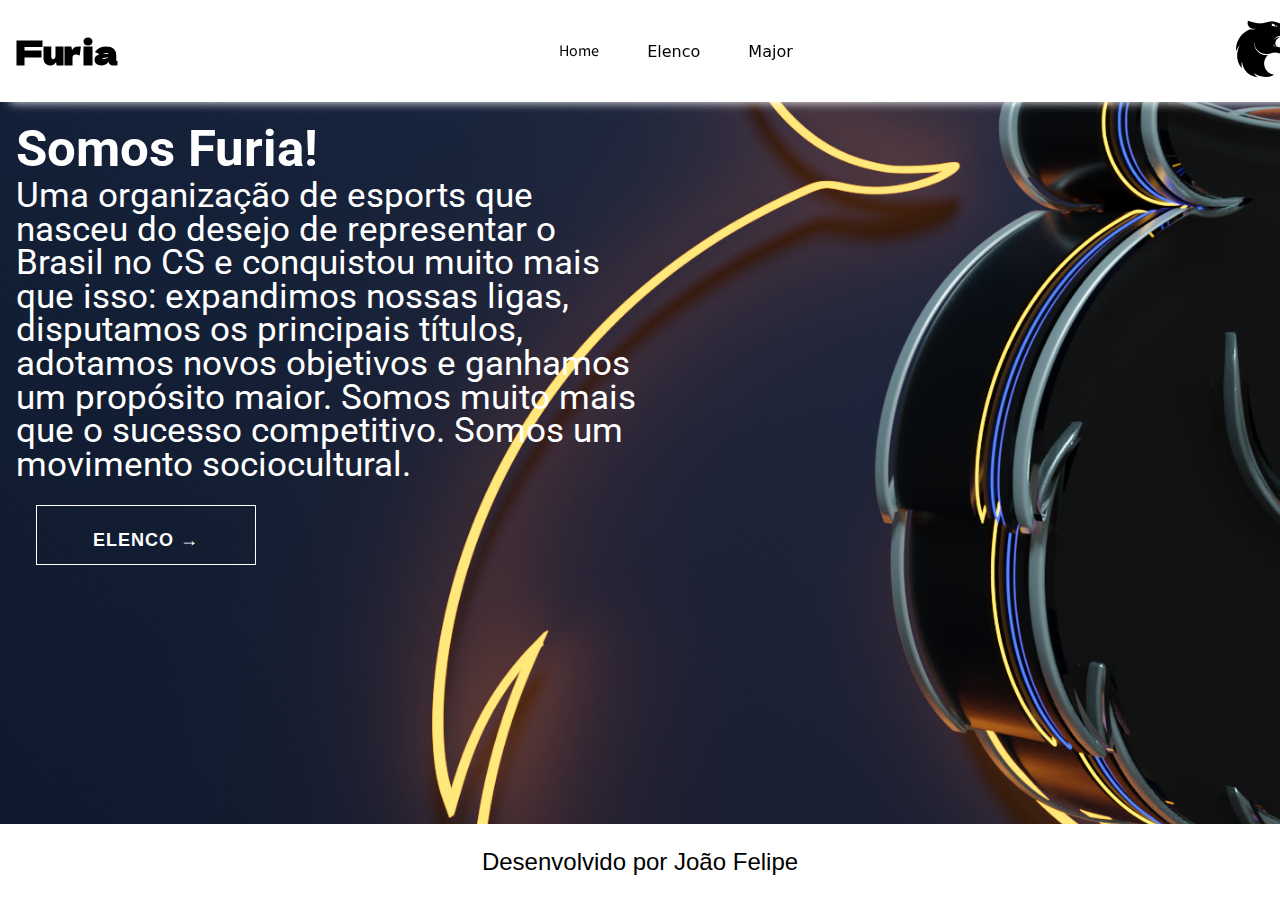
<file: Index.html>
<!DOCTYPE html>
<html lang="pt-br">
<head>
    <meta charset="UTF-8">
    <meta name="viewport" content="width=device-width, initial-scale=1.0">
    <title>Furia</title>
    <link rel="stylesheet" href="Styles/Style.css"/>
    <link rel="stylesheet" href="https://fonts.googleapis.com/css?family=Roboto:400,700&display=swap">
    <link rel="preconnect" href="https://fonts.gstatic.com">
    <link href="https://fonts.googleapis.com/css2?family=Dela+Gothic+One&display=swap" rel="stylesheet">
    <link rel="preconnect" href="https://fonts.googleapis.com">
    <link rel="preconnect" href="https://fonts.gstatic.com" crossorigin>
    <link href="https://fonts.googleapis.com/css2?family=Lato:ital,wght@1,900&display=swap" rel="stylesheet">
    <link rel="preconnect" href="https://fonts.googleapis.com">
    <link rel="preconnect" href="https://fonts.gstatic.com" crossorigin>
    <link href="https://fonts.googleapis.com/css2?family=Lato:ital,wght@1,900&family=Source+Sans+3:ital,wght@1,500;1,600&display=swap" rel="stylesheet">
    <link rel="icon" href="imgs/icon.png">
    <link rel="preconnect" href="https://fonts.googleapis.com">
    <link rel="preconnect" href="https://fonts.gstatic.com" crossorigin>
    <link href="https://fonts.googleapis.com/css2?family=Inter:wght@500&family=Roboto:ital,wght@1,900&display=swap" rel="stylesheet">
    <link rel="stylesheet" href="Fonts/DOCALLISME ON STREET.ttf">
   


</head>
<body>
    <style>
    body{
        background-image: url(imgs/Furialockscreen2.png);
        background-size: cover; 
        background-repeat: no-repeat;
        background-attachment: fixed;
    }
    </style>
   <div class="navbar">
     <div class="header-inner-content">
        <h1 class="logo">Furia</h1>
        <nav>
        <ul> 
            <li><a class="home" href="Index.html">Home</a></li>
            <li><a href="Elenco.html">Elenco</a></li>
            <li><a href="Major.html">Major</a></li>
          </ul>
         </nav>
         <div class="nav-icon-container">
            <a href="Index.html">
            <img src="imgs/logo-furia.png">
            </a>
         </div>
         </div>         
     </div>
   </div>

   <header>
     <div class="header-inner-content">
       <div class="header-bottom-side">
        <div class="header-bottom-side-left">
            <h2>Somos Furia!</h2>
            <p>Uma organização de esports que nasceu do desejo de representar o Brasil no CS e conquistou muito mais que isso: expandimos nossas ligas, disputamos os principais títulos, adotamos novos objetivos e ganhamos um propósito maior. Somos muito mais que o sucesso competitivo. Somos um movimento sociocultural. 
            </p>
        <a href="Elenco.html">
        <button>Elenco &#8594;</button>
        </a>
        <div class="header-bottom-side-right">  
        </div>
        </div>
       </div>
     </div>
   </header>
   <footer class="rodape">
    <p>Desenvolvido por João Felipe</p>
</body>
</html>
</file>
<file: Styles/Style.css>
*{
    box-sizing: border-box;
    padding: 0;
    margin: 0;
}
@font-face {
    font-family: roboto;
    src: url(Fonts/Roboto-Bold.ttf));
}
body{
    font-family: system-ui, -apple-system, BlinkMacSystemFont, 'Segoe UI', Roboto, Oxygen, Ubuntu, Cantarell, 'Open Sans', 'Helvetica Neue', sans-serif;
}

.header-inner-content{
    max-width: 1300px;
    margin-left: auto;
    margin-right: auto;

}

.navbar{
    background-color: #ffffff;
    padding: 1rem;
    position: sticky;
    top: 0;
    box-shadow: 10px 0px 10px #ffffff;
    z-index: 99;
}

.navbar>div{
    display: flex;
    align-items: center;
    justify-content: space-between;
}

.logo{
    background-color: #ffffff;
}

nav ul{
    display: flex;
    list-style: none;
    align-items: center;
}

.nav-icon-container{
    display: flex;
    align-items: center;

}

.nav-icon-container{
    width: 30px;
    cursor: pointer ;
}
nav ul li{
    color: #black;
    margin: 1.5rem;
    cursor: pointer;

}

nav ul li:hover{
    transform: translateY(-5px);
    transition: all 0.2s;
    font-weight: bold;
}

.menu-button{
    display: none;
}

.header-bottom-side{
    display: flex;
    align-items: center;
    justify-self: center;
    padding: 1rem;
}

.header-bottom-side-left{
    height: 100%;
    flex-basis: 50%;
}

.header-bottom-side-left{
    font-size: 2.2rem;
    color: white;
    margin-bottom: 1.5rem;

}

.header-bottom-side-left h2{
    font-size: 3.2rem;
    flex-basis: 50%;
}

.header-bottom-side p{
    line-height: 2.1rem;
    margin-bottom: 1.5rem;
}

.header-bottom-side-left button{
    width: 220px;
    height: 60px;
    color: #fff;
    text-align: center;
    letter-spacing: 1px;
    -webkit-text-stroke-color: #ff001f;
    text-transform: uppercase;
    cursor: pointer;
    object-fit: contain;
    object-position: 50% 50%;
    background-color: transparent;
    border: 1px solid #fff;
    margin-bottom: 0;
    margin-left: 20px;
    padding: 20px 10px 10px;
    font-size: 18px;
    font-weight: 700;
    text-decoration: none;
    display: inline-block;
    position: static;
    overflow: visible;
    background-color: #black;
    transition: all 0.2s;
}

.header-bottom-side-left button:hover{
    background-color: #009739;

}

.header-bottom-side-right{
    flex: 50%;
    display: flex;
    align-items: flex;
    justify-content: center;
}

ul li a {
    text-decoration: none;
    color: black;
}

.rodape {
    padding: 24px;
    color: #000000;
    background-color: #ffffff;
    text-align: center;
    font-family: 'Montserrat', sans-serif;
    font-size: 24px;
    font-weight: 400;
    position: absolute;
    bottom: 0;
    width: 100%;
}

.Fallen, .ks, .yuri, .chelo, .art, .guerri{
    display: inline-block;
    vertical-align: top;
    margin-right: 5px;
}

.Fallen,
.ks,
.yuri,
.chelo,
.Art,
.guerri {
    display: inline-block;
    vertical-align: top; 
    margin-right: 10px; 
    
}

.Fallen,
.ks,
.yuri,
.chelo,
.Art,
.guerri {
    text-align: center;
    
}


.Fallen p,
.ks p,
.yuri p,
.chelo p,
.Art p,
.guerri p {
    font-weight: bold; 
    font-size: 14px; 
}

h1 {
    font-family: 'Dela Gothic One', sans-serif;
}

.home{
    font-family: 'Source Sans 3', sans-serif;
}

.header-bottom-side{
    font-family: 'Roboto', sans-serif;
}

h2{
    font-size: 2.2rem;
}

.Day1{

}

.DayOne{
        
}

#background video {
    width: 100%;
    height: 100%;
    object-fit: cover;
    background: linear-gradient(109deg, rgba(10, 12, 16, 0.99) 15%, rgba(10, 12, 16, 0.7) 50%, rgba(10, 12, 16, 0.99) 85%);

}

.main_info{
    width: 100%;
    max-width: 570;
    font-size: 18px;
    color: #ffffff;
}


.ArtDay1{
    width: 400px; 
    height: 300px; 
}

#background image{
    width: 100%;
    height: 100%;
    object-fit: cover;
}

.navi{
    width: 400px; 
    height: 300px; 
}
.content {
    color: #ffffff; 
    font-size: 18px;
    display: flex;
    flex-direction: column; 
    align-items: center; 
    margin-bottom: 20px; 
    font-family: 'Dela Gothic One', sans-serif;
    font-size: ;
    
}

.Virada{
    width: 400px; 
    height: 300px;  
}

.all5{
    width: 400px; 
    height: 300px;
}

.kscr{
    width: 400px; 
    height: 300px;
}

form {
    max-width: 600px;
    margin: 0 auto;
    background-color: #fff;
    padding: 20px;
    border-radius: 5px;
    box-shadow: 0px 0px 10px rgba(0, 0, 0, 0.1);
}

.form-group {
    margin-bottom: 20px;
}

label {
    display: block;
    font-weight: bold;
}

input[type="text"],
input[type="date"],
input[type="radio"],
input[type="checkbox"],
textarea {
    flex: 2; 
    margin: 0; 
    border: 1px solid #ccc;
    border-radius: 5px;
    font-size: 16px;
    margin-top: 5px;
}

.radio-options label,
.checkbox-options label {
    display: block;
    margin-bottom: 5px;
}

button[type="submit"] {
    background-color: #007BFF;
    color: #fff;
    padding: 10px 20px;
    border: none;
    border-radius: 5px;
    cursor: pointer;
    font-size: 18px;
}

button[type="submit"]:hover {
    background-color: #06eb5e;
}
</file>
